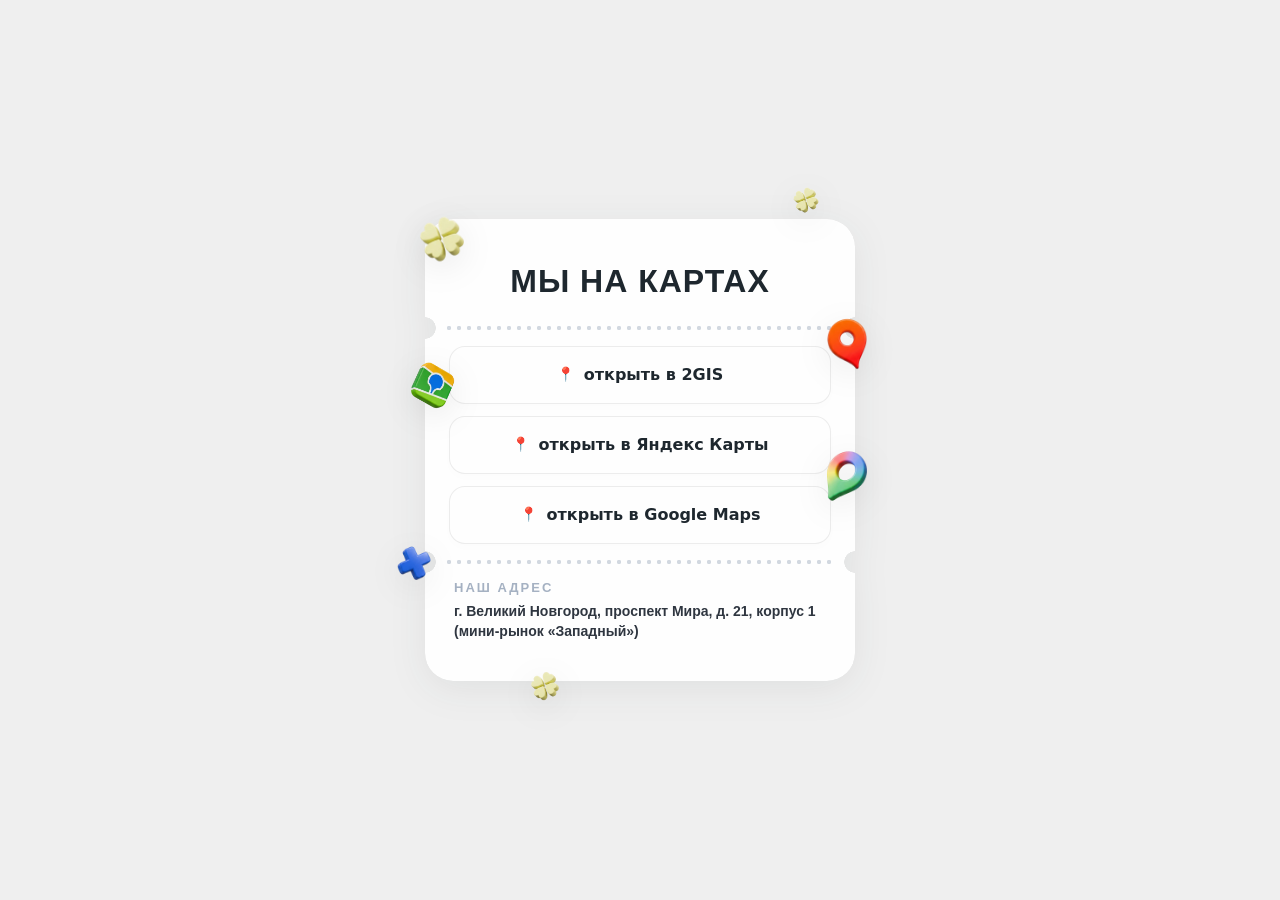
<file: maps.html>
<!DOCTYPE html>
<html lang="ru">
<head>
    <meta charset="UTF-8">
    <meta name="viewport" content="width=device-width, initial-scale=1.0, viewport-fit=cover">
    <title>MAVKA | Как нас найти</title>

    <!-- Определяем качество интернета ДО загрузки картинок.
         net-slow  — слабая связь: значки не летают и не крутятся, следов нет.
         net-awful — совсем плохая связь (2G / экономия трафика): значки не грузятся вообще. -->
    <script>
        (function () {
            var c = navigator.connection || navigator.mozConnection || navigator.webkitConnection;
            var t = c && c.effectiveType;
            var awful = !!c && (c.saveData || t === 'slow-2g' || t === '2g' || (c.downlink && c.downlink < 0.4));
            var slow = awful || (!!c && t === '3g');
            var d = document.documentElement;
            if (awful) d.classList.add('net-awful');
            if (slow) d.classList.add('net-slow');
            window.__net = { awful: awful, slow: slow, imgSlow: false };
        })();
    </script>

    <!-- Шрифт Soyuz Grotesk: прямое подключение CSS с CDN (вместо сломанного @import) -->
    <link rel="preconnect" href="https://fonts.cdnfonts.com" crossorigin>
    <link rel="stylesheet" href="https://fonts.cdnfonts.com/css/soyuz-grotesk" media="print" onload="this.media='all'">
    <noscript><link rel="stylesheet" href="https://fonts.cdnfonts.com/css/soyuz-grotesk"></noscript>

    <style>
        :root {
            --accent: #dedf8b;                          /* тот самый «красивый зелёный» при наведении */
            --ink: #1e272e;
            --paper: #fefefe;
            --s: clamp(58px, 17vw, 100px);              /* базовый размер значка */
            --cpad: clamp(16px, 5vw, 24px);             /* внутренний отступ карточки */
            --notch: 11px;                              /* радиус боковых «укусов» билета */
            --radius: 28px;
        }

        * { -webkit-tap-highlight-color: transparent; }

        html { -webkit-text-size-adjust: 100%; text-size-adjust: 100%; overflow-x: hidden; }

        body {
            font-family: 'Segoe UI', Tahoma, Geneva, Verdana, sans-serif;
            background-color: #efefef;
            margin: 0;
            /* вокруг карточки оставляем место, чтобы увеличенные значки не уходили за экран */
            padding: max(calc(var(--s) * 0.6), env(safe-area-inset-top)) calc(var(--s) * 0.56 + 2px)
                     max(calc(var(--s) * 0.6), env(safe-area-inset-bottom));
            display: flex;
            justify-content: center;
            align-items: center;
            min-height: 100vh;
            min-height: 100dvh;
            box-sizing: border-box;
            overflow-x: hidden;
        }

        /* Общий контейнер для карточки и летающего декора */
        .page-wrapper {
            position: relative;
            width: 100%;
            max-width: 430px;
        }

        /* ───────── БИЛЕТ (так же устроен, как на основном сайте) ───────── */
        /* обёртка: мягкая тень по реальному силуэту билета (вместе с вырезами) */
        .container {
            position: relative;
            z-index: 2;
            width: 100%;
            box-sizing: border-box;
            text-align: center;
            filter: drop-shadow(0 8px 18px rgba(30, 39, 46, 0.07));
        }

        /* Секция билета: белое тело + настоящие прозрачные «укусы» по бокам через mask */
        .seg {
            position: relative;
            background: var(--paper);
            padding: 18px var(--cpad);
            box-sizing: border-box;
            --cut-tl: radial-gradient(circle at 0 0,       #0000 calc(var(--notch) - .5px), #000 var(--notch));
            --cut-tr: radial-gradient(circle at 100% 0,    #0000 calc(var(--notch) - .5px), #000 var(--notch));
            --cut-bl: radial-gradient(circle at 0 100%,    #0000 calc(var(--notch) - .5px), #000 var(--notch));
            --cut-br: radial-gradient(circle at 100% 100%, #0000 calc(var(--notch) - .5px), #000 var(--notch));
            -webkit-mask-image: var(--cut-tl), var(--cut-tr), var(--cut-bl), var(--cut-br);
            mask-image: var(--cut-tl), var(--cut-tr), var(--cut-bl), var(--cut-br);
            -webkit-mask-composite: source-in;
            mask-composite: intersect;
        }
        .seg--first {
            border-radius: var(--radius) var(--radius) 0 0;
            padding-top: 44px;
            padding-bottom: 28px;
            -webkit-mask-image: var(--cut-bl), var(--cut-br);
            mask-image: var(--cut-bl), var(--cut-br);
        }
        .seg--last {
            border-radius: 0 0 var(--radius) var(--radius);
            padding-bottom: 40px;
            -webkit-mask-image: var(--cut-tl), var(--cut-tr);
            mask-image: var(--cut-tl), var(--cut-tr);
        }

        /* Пунктир перфорации разрезан по шву на две половинки */
        .seg:not(.seg--first)::before,
        .seg:not(.seg--last)::after {
            content: '';
            position: absolute;
            left: calc(var(--notch) + 8px);
            right: calc(var(--notch) + 8px);
            height: 2px;
            background-size: 10px 100%;
            background-repeat: repeat-x;
            opacity: 0.5;
            pointer-events: none;
        }
        .seg:not(.seg--first)::before {
            top: 0;
            background-image: radial-gradient(circle at 50% 0, #a5b1c2 1.9px, transparent 2.4px);
        }
        .seg:not(.seg--last)::after {
            bottom: 0;
            background-image: radial-gradient(circle at 50% 100%, #a5b1c2 1.9px, transparent 2.4px);
        }

        /* Верхний заголовок */
        .brand-title {
            font-family: 'Soyuz Grotesk', 'Arial Black', sans-serif;
            font-size: clamp(22px, 6.6vw, 32px);
            font-weight: 900;
            text-transform: uppercase;
            letter-spacing: 1px;
            color: var(--ink);
            margin: 0;
        }

        /* Блок с кнопками-плашками */
        .links-wrapper {
            display: flex;
            flex-direction: column;
            gap: 12px;
        }

        /* Плашки выбора: текст строго по центру */
        .link-btn {
            font-family: 'Segoe UI', system-ui, sans-serif;
            display: flex;
            align-items: center;
            justify-content: center;
            text-align: center;
            gap: 10px;
            padding: 18px 14px;
            text-decoration: none;
            background: var(--paper);
            color: var(--ink);
            font-size: 16px;
            font-weight: 700;
            line-height: 1.25;
            border-radius: 16px;
            border: 1px solid rgba(0, 0, 0, 0.07);
            box-shadow: 0 4px 10px rgba(0, 0, 0, 0.01);
            transition: background-color 0.3s ease, border-color 0.3s ease,
                        box-shadow 0.3s ease, transform 0.3s ease;
            cursor: pointer;
            box-sizing: border-box;
            min-width: 0;
        }
        .link-btn::before { content: '📍'; font-size: 14px; }

        /* Наведение и тап: тот же красивый #dedf8b, что и на основном сайте, текст остаётся тёмным */
        .link-btn:hover,
        .link-btn:focus-visible,
        .link-btn:active {
            background-color: #dedf8b !important;
            color: #1e272e !important;
            border-color: rgba(30, 39, 46, 0.12);
        }
        .link-btn:hover,
        .link-btn:focus-visible {
            box-shadow: 0 8px 20px rgba(222, 223, 139, 0.45);
            transform: translateY(-2px);
            outline: none;
        }
        .link-btn:active { transform: translateY(1px); }

        /* «Наш адрес» — без плашки, как заголовки разделов на основном сайте, и выровнен влево */
        .category-title {
            font-family: 'Tahoma', sans-serif;
            font-size: 13px;
            font-weight: 700;
            text-transform: uppercase;
            letter-spacing: 2px;
            color: #a5b1c2;
            margin: 0 0 6px 0;
            text-align: left;
            padding-left: 5px;
        }
        .address-text {
            font-size: 14px;
            color: #2f3640;
            line-height: 1.45;
            font-weight: 600;
            text-align: left;
            padding-left: 5px;
        }

        /* ==========================================================================
           ЗНАЧКИ: плавное парение + 3D-разворот
           .decor-container — место на странице, .decor-float — парение, .decor-card — разворот
           ========================================================================== */
        .decor-container {
            position: absolute;
            width: var(--s);
            height: var(--s);
            z-index: 3;                /* все значки, включая клевер, поверх белой карточки */
            pointer-events: none;
            opacity: 0;
            transition: opacity 0.6s ease;
        }
        .decor-container.is-ready { opacity: 1; }

        .decor-float {
            width: 100%;
            height: 100%;
            perspective: 600px;
            will-change: translate, rotate;
            animation:
                drift  var(--dur, 7s)  ease-in-out var(--del, 0s) infinite alternate,
                sway   var(--rdur, 9s) ease-in-out var(--del, 0s) infinite alternate;
        }

        /* разворот рулит скрипт (пружина), поэтому CSS-transition тут нет */
        .decor-card {
            width: 100%;
            height: 100%;
            position: relative;
            transform-style: preserve-3d;
            will-change: transform;
        }

        .face {
            position: absolute;
            inset: 0;
            -webkit-backface-visibility: hidden;
            backface-visibility: hidden;
            display: flex;
            justify-content: center;
            align-items: center;
        }
        .face img {
            width: 100%;
            height: 100%;
            object-fit: contain;
            filter: drop-shadow(0 8px 16px rgba(0, 0, 0, 0.08));
            -webkit-user-drag: none;
        }
        .face.back { transform: rotateY(180deg); }

        @keyframes drift {
            from { translate: 0 0; }
            to   { translate: var(--ax, 6px) var(--ay, -12px); }
        }
        @keyframes sway {
            from { rotate: var(--r0, -3deg); }
            to   { rotate: var(--r1, 4deg); }
        }

        /* Позиции и характер движения (размеры считаются от --s) */
        .i1 { width: calc(var(--s) * 1.1);  height: calc(var(--s) * 1.1);
              top: calc(var(--s) * -0.35);  left: calc(var(--s) * -0.38);
              --dur: 7.5s; --rdur: 10s; --del: 0s;     --ax: 5px;  --ay: -11px; --r0: -4deg; --r1: 3deg; }   /* Клевер */
        .i2 { width: calc(var(--s) * 1.2);  height: calc(var(--s) * 1.2);
              top: calc(var(--s) * 1.05);   left: calc(var(--s) * -0.5);
              --dur: 8.5s; --rdur: 11s; --del: -2s;    --ax: -6px; --ay: -13px; --r0: 3deg;  --r1: -4deg; }  /* 2ГИС (крупнее) */
        .i3 { top: calc(var(--s) * 0.75);   right: calc(var(--s) * -0.42);
              --dur: 6.5s; --rdur: 9s;  --del: -3.5s;  --ax: 7px;  --ay: -10px; --r0: -3deg; --r1: 5deg; }   /* Яндекс */
        .i4 { width: calc(var(--s) * 0.88); height: calc(var(--s) * 0.88);
              bottom: calc(var(--s) * 0.75); left: calc(var(--s) * -0.56);
              --dur: 9s;   --rdur: 12s; --del: -5s;    --ax: 5px;  --ay: -12px; --r0: 4deg;  --r1: -3deg; }  /* Плюс */
        .i5 { bottom: calc(var(--s) * 1.55); right: calc(var(--s) * -0.42);
              --dur: 7s;   --rdur: 10.5s; --del: -1s;  --ax: -5px; --ay: -11px; --r0: -4deg; --r1: 4deg; }  /* Google */
        .i6 { width: calc(var(--s) * 0.62); height: calc(var(--s) * 0.62);
              top: calc(var(--s) * -0.5);   right: calc(var(--s) * 0.18);
              --dur: 8s;   --rdur: 11.5s; --del: -4s;  --ax: -4px; --ay: -9px;  --r0: 5deg;  --r1: -4deg; }  /* Клевер №2 */
        .i7 { width: calc(var(--s) * 0.7);  height: calc(var(--s) * 0.7);
              bottom: calc(var(--s) * -0.4); left: calc(var(--s) * 0.85);
              --dur: 9.5s; --rdur: 13s; --del: -6s;    --ax: 5px;  --ay: -8px;  --r0: -5deg; --r1: 4deg; }  /* Клевер №3 */

        /* ==========================================================================
           ФОН: следы лапок и обуви, которые появляются и исчезают (только при хорошем интернете)
           ========================================================================== */
        .prints { position: fixed; inset: 0; z-index: 0; overflow: hidden; pointer-events: none; }
        .print  { position: absolute; left: 0; top: 0; color: #a5b1c2; fill: currentColor; opacity: 0; }

        /* Совсем плохой интернет: значков нет вообще. Слабый интернет / «меньше движения»: всё стоит на месте */
        html.net-awful .decor-container { display: none; }
        html.net-slow .decor-float { animation: none; }
        html.net-slow .prints { display: none; }
        @media (prefers-reduced-motion: reduce) {
            .decor-float { animation: none; }
            .prints { display: none; }
            .link-btn { transition-duration: 0.01s; }
        }

        @media (max-width: 340px) {
            .link-btn { font-size: 15px; }
        }
    </style>
</head>
<body>

    <!-- Рисунки следов (кошачья лапка, птичья лапка, подошва) -->
    <svg width="0" height="0" style="position:absolute" aria-hidden="true">
        <symbol id="pr-cat" viewBox="0 0 40 40">
            <ellipse cx="20" cy="27" rx="10" ry="8"/>
            <ellipse cx="8"  cy="17" rx="4"  ry="5"   transform="rotate(-20 8 17)"/>
            <ellipse cx="16" cy="9"  rx="4"  ry="5.5"/>
            <ellipse cx="24" cy="9"  rx="4"  ry="5.5"/>
            <ellipse cx="32" cy="17" rx="4"  ry="5"   transform="rotate(20 32 17)"/>
        </symbol>
        <symbol id="pr-bird" viewBox="0 0 40 40">
            <path d="M20 34 L20 6 M20 34 L6 14 M20 34 L34 14 M20 34 L20 39" fill="none" stroke="currentColor" stroke-width="3.2" stroke-linecap="round"/>
        </symbol>
        <symbol id="pr-shoe" viewBox="0 0 40 40">
            <path d="M20 2 C28 2 32 8 31 16 C30.5 21 26 23 20 23 C14 23 9.5 21 9 16 C8 8 12 2 20 2Z"/>
            <path d="M20 27 C26 27 29 30 28 34 C27.5 38 24.5 40 20 40 C15.5 40 12.5 38 12 34 C11 30 14 27 20 27Z"/>
        </symbol>
    </svg>
    <div class="prints" id="prints" aria-hidden="true"></div>

    <div class="page-wrapper">

        <!-- Декоративные значки. Картинки вшиты в страницу (таблица ICONS в конце файла), от внешних ссылок сайт не зависит.
             data-keep — этот значок при развороте НЕ меняется (клевер и плюс) -->
        <div class="decor-container i1" data-keep aria-hidden="true">
            <div class="decor-float"><div class="decor-card">
                <div class="face front"><img data-icon="clover" alt=""></div>
                <div class="face back"><img data-icon="clover" alt=""></div>
            </div></div>
        </div>

        <div class="decor-container i2" aria-hidden="true">
            <div class="decor-float"><div class="decor-card">
                <div class="face front"><img data-icon="gis" alt=""></div>
                <div class="face back"><img data-icon="gis" alt=""></div>
            </div></div>
        </div>

        <div class="decor-container i3" aria-hidden="true">
            <div class="decor-float"><div class="decor-card">
                <div class="face front"><img data-icon="yandex" alt=""></div>
                <div class="face back"><img data-icon="yandex" alt=""></div>
            </div></div>
        </div>

        <div class="decor-container i4" data-keep aria-hidden="true">
            <div class="decor-float"><div class="decor-card">
                <div class="face front"><img data-icon="plus" alt=""></div>
                <div class="face back"><img data-icon="plus" alt=""></div>
            </div></div>
        </div>

        <div class="decor-container i5" aria-hidden="true">
            <div class="decor-float"><div class="decor-card">
                <div class="face front"><img data-icon="google" alt=""></div>
                <div class="face back"><img data-icon="google" alt=""></div>
            </div></div>
        </div>

        <div class="decor-container i6" data-keep aria-hidden="true">
            <div class="decor-float"><div class="decor-card">
                <div class="face front"><img data-icon="clover" alt=""></div>
                <div class="face back"><img data-icon="clover" alt=""></div>
            </div></div>
        </div>

        <div class="decor-container i7" data-keep aria-hidden="true">
            <div class="decor-float"><div class="decor-card">
                <div class="face front"><img data-icon="clover" alt=""></div>
                <div class="face back"><img data-icon="clover" alt=""></div>
            </div></div>
        </div>

        <!-- Билет из трёх секций -->
        <div class="container">

            <section class="seg seg--first">
                <h1 class="brand-title">мы на картах</h1>
            </section>

            <!-- data-icon — значок, в который превращаются все значки при наведении -->
            <section class="seg">
                <div class="links-wrapper">
                    <a href="https://2gis.ru/v_novgorod/firm/70000001055777102?m=31.235505%2C58.531176%2F18.86" target="_blank" rel="noopener" class="link-btn" data-type="2gis"
                       data-icon="gis">открыть в 2GIS</a>
                    <a href="https://yandex.ru/maps/org/shaik_53/170111741897/?ll=31.235458%2C58.531254&z=15" target="_blank" rel="noopener" class="link-btn" data-type="yandex"
                       data-icon="yandex">открыть в Яндекс Карты</a>
                    <a href="https://www.google.ru/maps/@58.5311487,31.2354546,64m/data=!3m1!1e3?hl=ru&entry=ttu&g_ep=EgoyMDI2MTEwOC4wIKXMDSoASAFQAw%3D%3D" target="_blank" rel="noopener" class="link-btn" data-type="google"
                       data-icon="google">открыть в Google Maps</a>
                </div>
            </section>

            <section class="seg seg--last">
                <div class="category-title">Наш адрес</div>
                <div class="address-text">
                    г. Великий Новгород, проспект Мира, д. 21, корпус 1 (мини-рынок «Западный»)
                </div>
            </section>

        </div>
    </div>

    <!-- Значки вшиты в страницу. Исходные прямые ссылки (на случай, если понадобятся):
         clover  — https://i.ibb.co/HpDCHxXK/image.png
         gis     — https://i.ibb.co/Q77zjGT3/2.png
         yandex  — https://i.ibb.co/Dg70qRtT/image.png
         plus    — https://i.ibb.co/hxLq6kHY/image.png
         google  — https://i.ibb.co/FLQVkh8W/image.png -->
    <script>
        window.ICONS = {
            clover: '[data-uri]',
            gis: '[data-uri]',
            yandex: '[data-uri]',
            plus: '[data-uri]',
            google: '[data-uri]'
        };
    </script>

    <script>
        (function () {
            var net = window.__net || {};
            var reduceMotion = window.matchMedia('(prefers-reduced-motion: reduce)').matches;

            function animationsOff() {
                if (net.awful || net.slow || net.imgSlow || reduceMotion) return true;
                var c = navigator.connection || navigator.mozConnection || navigator.webkitConnection;
                if (c) {
                    var t = c.effectiveType;
                    if (c.saveData || t === 'slow-2g' || t === '2g' || t === '3g') return true;
                }
                return false;
            }
            function rnd(a, b) { return a + Math.random() * (b - a); }

            /* ───── Загрузка значков (не грузим при совсем плохом интернете) ───── */
            var containers = [].slice.call(document.querySelectorAll('.decor-container'));
            var cards = containers.map(function (box) {
                var imgs = [box.querySelector('.front img'), box.querySelector('.back img')];
                return {
                    box: box,
                    el: box.querySelector('.decor-card'),
                    imgs: imgs,
                    keep: box.hasAttribute('data-keep'),   // клевер и плюс не меняют картинку
                    orig: window.ICONS[imgs[0].getAttribute('data-icon')],
                    theta: 0, vel: 0, target: 0,
                    lastKey: '', timer: 0
                };
            });

            cards.forEach(function (c) {
                c.imgs[0].onload = function () { c.imgs[0].onload = null; c.box.classList.add('is-ready'); };
                c.imgs[0].src = c.orig;
                c.imgs[1].src = c.orig;
            });

            /* ───── Разворот ─────
               Каждый значок крутится «на пружине»: можно менять цель в любой момент, движение не рвётся и не ждёт.
               Каждый разворот — всегда +180° в одну сторону. Новая картинка ставится на ту сторону, которая в этот
               момент не видна, поэтому подмены не заметно. */
            var STAGGER = 45;                 // «волна» между значками, мс
            var OMEGA = 7.5;                  // жёсткость пружины: больше = быстрее
            var desired = '', raf = 0, last = 0, waiters = [], locked = false, leaveTimer = null, gone = false;

            function logoFor(type) {
                var b = document.querySelector('.link-btn[data-type="' + type + '"]');
                return b ? window.ICONS[b.getAttribute('data-icon')] : null;
            }

            function mod2(n) { return ((n % 2) + 2) % 2; }

            function retarget(c) {
                var key = desired;
                if (key === c.lastKey) return;
                c.lastKey = key;
                var url = c.keep ? c.orig : ((key && logoFor(key)) || c.orig);
                var arriving = mod2(c.target / 180);           // сторона, к которой сейчас летим
                if (c.theta < c.target - 90) {
                    // летим, но новая сторона ещё не показалась: просто меняем на ней картинку — поворот не удлиняется
                    c.imgs[arriving].src = url;
                } else {
                    // сторона уже на виду (или стоим): делаем ещё один разворот на скрытую сторону
                    c.target += 180;
                    c.imgs[mod2(c.target / 180)].src = url;
                }
            }

            function settle() {
                if (raf || cards.some(function (c) { return c.timer; })) return;
                var list = waiters; waiters = [];
                list.forEach(function (fn) { fn(); });
            }

            function tick(now) {
                var dt = Math.min(0.05, (now - last) / 1000);
                last = now;
                var moving = false;
                cards.forEach(function (c) {
                    var x = c.target - c.theta;
                    c.vel += (OMEGA * OMEGA * x - 2 * OMEGA * c.vel) * dt;   // критически затухающая пружина
                    c.theta += c.vel * dt;
                    if (Math.abs(x) < 0.15 && Math.abs(c.vel) < 0.5) { c.theta = c.target; c.vel = 0; }
                    else moving = true;
                    c.el.style.transform = 'rotateY(' + c.theta.toFixed(2) + 'deg)';
                });
                if (moving) raf = requestAnimationFrame(tick);
                else { raf = 0; settle(); }
            }

            function kick() {
                if (!raf) { last = performance.now(); raf = requestAnimationFrame(tick); }
            }

            function setDesired(key) {
                if (locked || animationsOff()) return;
                desired = key;
                cards.forEach(function (c, i) {
                    clearTimeout(c.timer);
                    c.timer = setTimeout(function () { c.timer = 0; retarget(c); kick(); }, i * STAGGER);
                });
            }

            function go(href) {
                if (gone) return;
                gone = true;
                window.location.href = href;   // в той же вкладке: так переход не блокируют браузеры
            }

            [].forEach.call(document.querySelectorAll('.link-btn'), function (btn) {
                var type = btn.getAttribute('data-type');

                function enter() { clearTimeout(leaveTimer); setDesired(type); }
                function leave() {
                    clearTimeout(leaveTimer);
                    // короткая пауза: при переходе с кнопки на кнопку значки не дёргаются туда-сюда
                    leaveTimer = setTimeout(function () { setDesired(''); }, 60);
                }

                btn.addEventListener('pointerenter', function (e) { if (e.pointerType === 'mouse') enter(); });
                btn.addEventListener('pointerleave', function (e) { if (e.pointerType === 'mouse') leave(); });
                btn.addEventListener('focus', enter);
                btn.addEventListener('blur', leave);

                btn.addEventListener('click', function (e) {
                    // Ctrl/Cmd/Shift-клик и средняя кнопка работают как обычная ссылка
                    if (e.button !== 0 || e.metaKey || e.ctrlKey || e.shiftKey || e.altKey) return;
                    e.preventDefault();
                    if (animationsOff()) { go(btn.href); return; }

                    clearTimeout(leaveTimer);
                    setDesired(type);
                    locked = true;                       // дальше значки не трогаем, ждём конца разворота
                    waiters.push(function () { setTimeout(function () { go(btn.href); }, 220); });
                    if (!raf) setTimeout(settle, STAGGER * cards.length + 20);
                });
            });

            // Возврат кнопкой «Назад» (bfcache): значки снова становятся обычными
            window.addEventListener('pageshow', function (e) {
                if (e.persisted) {
                    gone = false;
                    locked = false;
                    waiters = [];
                    setDesired('');
                }
            });

            /* ───── Фон: следы лапок и обуви, которые появляются и тают ─────
               Включается только при хорошем интернете. Чтобы выключить совсем: FOOTPRINTS = false. */
            var FOOTPRINTS = true;
            var layer = document.getElementById('prints');

            if (FOOTPRINTS && layer && typeof Element.prototype.animate === 'function') {
                var cardEl = document.querySelector('.container');
                var TYPES = [
                    { sym: 'pr-cat',  size: 22, step: 36, gap: 11, count: [10, 16], every: 430, life: 4600, peak: .55, mirror: true  },
                    { sym: 'pr-bird', size: 17, step: 20, gap: 6,  count: [14, 22], every: 240, life: 3800, peak: .6,  mirror: false },
                    { sym: 'pr-shoe', size: 32, step: 58, gap: 15, count: [8, 13],  every: 650, life: 5200, peak: .5,  mirror: true  }
                ];
                var NS = 'http://www.w3.org/2000/svg';

                function place(type, k, x, y, ang, left) {
                    var size = type.size * k;
                    var svg = document.createElementNS(NS, 'svg');
                    svg.setAttribute('class', 'print');
                    svg.setAttribute('width', size);
                    svg.setAttribute('height', size);
                    svg.setAttribute('viewBox', '0 0 40 40');
                    var use = document.createElementNS(NS, 'use');
                    use.setAttribute('href', '#' + type.sym);
                    svg.appendChild(use);
                    var rot = ang * 180 / Math.PI + 90;
                    svg.style.transform = 'translate(' + (x - size / 2).toFixed(1) + 'px,' + (y - size / 2).toFixed(1) +
                                          'px) rotate(' + rot.toFixed(1) + 'deg)' + (left && type.mirror ? ' scaleX(-1)' : '');
                    layer.appendChild(svg);
                    var peak = Math.min(.78, type.peak * (k > 1 ? 1.2 : 1));
                    var a = svg.animate(
                        [{ opacity: 0 }, { opacity: peak, offset: .1 }, { opacity: peak, offset: .55 }, { opacity: 0 }],
                        { duration: type.life, easing: 'ease-out', fill: 'both' }
                    );
                    a.onfinish = function () { if (svg.parentNode) svg.parentNode.removeChild(svg); };
                }

                function nextTrail(delay) { setTimeout(trail, delay); }

                /* Свободные полосы вокруг белой плашки: на телефоне она закрывает почти весь экран,
                   поэтому следы идут по верхней и нижней полосе и вдоль боковых полей, а не прячутся под ней. */
                function lanes() {
                    var r = cardEl.getBoundingClientRect(), vw = window.innerWidth, vh = window.innerHeight, z = [];
                    if (r.top > 60)         z.push({ horiz: true,  a0: 14,           a1: r.top - 14,     weight: vw * (r.top - 28) });
                    if (vh - r.bottom > 60) z.push({ horiz: true,  a0: r.bottom + 14, a1: vh - 14,       weight: vw * (vh - r.bottom - 28) });
                    if (r.left > 44)        z.push({ horiz: false, a0: 8,            a1: r.left - 8,     weight: vh * (r.left - 16) });
                    if (vw - r.right > 44)  z.push({ horiz: false, a0: r.right + 8,  a1: vw - 8,         weight: vh * (vw - r.right - 16) });
                    return z;
                }

                function pickLane(z) {
                    var total = z.reduce(function (s, l) { return s + l.weight; }, 0), t = Math.random() * total;
                    for (var i = 0; i < z.length; i++) { t -= z[i].weight; if (t <= 0) return z[i]; }
                    return z[z.length - 1];
                }

                function trail() {
                    if (document.hidden || animationsOff()) { nextTrail(3000); return; }
                    var type = TYPES[Math.floor(Math.random() * TYPES.length)];
                    var vw = window.innerWidth, vh = window.innerHeight;
                    var k = vw < 600 ? 1.3 : 1;                       // на телефоне следы крупнее
                    var z = lanes(), lane = z.length ? pickLane(z) : null;
                    var x, y, base, curve = rnd(-.04, .04);

                    if (lane) {
                        var half = type.size * k * 0.8;
                        var c = rnd(lane.a0 + half, Math.max(lane.a0 + half, lane.a1 - half));   // дорожка внутри полосы
                        var dir = Math.random() < .5 ? 1 : -1;
                        if (lane.horiz) { y = c; x = dir > 0 ? -20 : vw + 20; base = dir > 0 ? 0 : Math.PI; }
                        else            { x = c; y = dir > 0 ? -20 : vh + 20; base = dir > 0 ? Math.PI / 2 : -Math.PI / 2; }
                    } else {
                        x = -20; y = rnd(.1, .9) * vh; base = 0;      // запасной вариант: просто через экран
                    }
                    var ang = base, n = Math.round(rnd(type.count[0], type.count[1])), i = 0, left = false;
                    var step = type.step * k, gap = type.gap * k;

                    (function stepOnce() {
                        if (i >= n || document.hidden || animationsOff() ||
                            x < -80 || x > vw + 80 || y < -80 || y > vh + 80) { nextTrail(rnd(2200, 5000)); return; }
                        ang += (base - ang) * 0.25 + curve + rnd(-.07, .07);    // чуть виляет, но держится своей полосы
                        x += Math.cos(ang) * step;
                        y += Math.sin(ang) * step;
                        if (lane) {                                              // и не заходит под плашку
                            if (lane.horiz) y = Math.min(Math.max(y, lane.a0 + gap), lane.a1 - gap);
                            else            x = Math.min(Math.max(x, lane.a0 + gap), lane.a1 - gap);
                        }
                        var off = (left ? -1 : 1) * gap / 2;
                        place(type, k, x + Math.cos(ang + Math.PI / 2) * off, y + Math.sin(ang + Math.PI / 2) * off, ang, left);
                        left = !left; i++;
                        setTimeout(stepOnce, type.every * rnd(.85, 1.15));
                    })();
                }

                nextTrail(1800);
            }
        })();
    </script>
</body>
</html>
</file>
